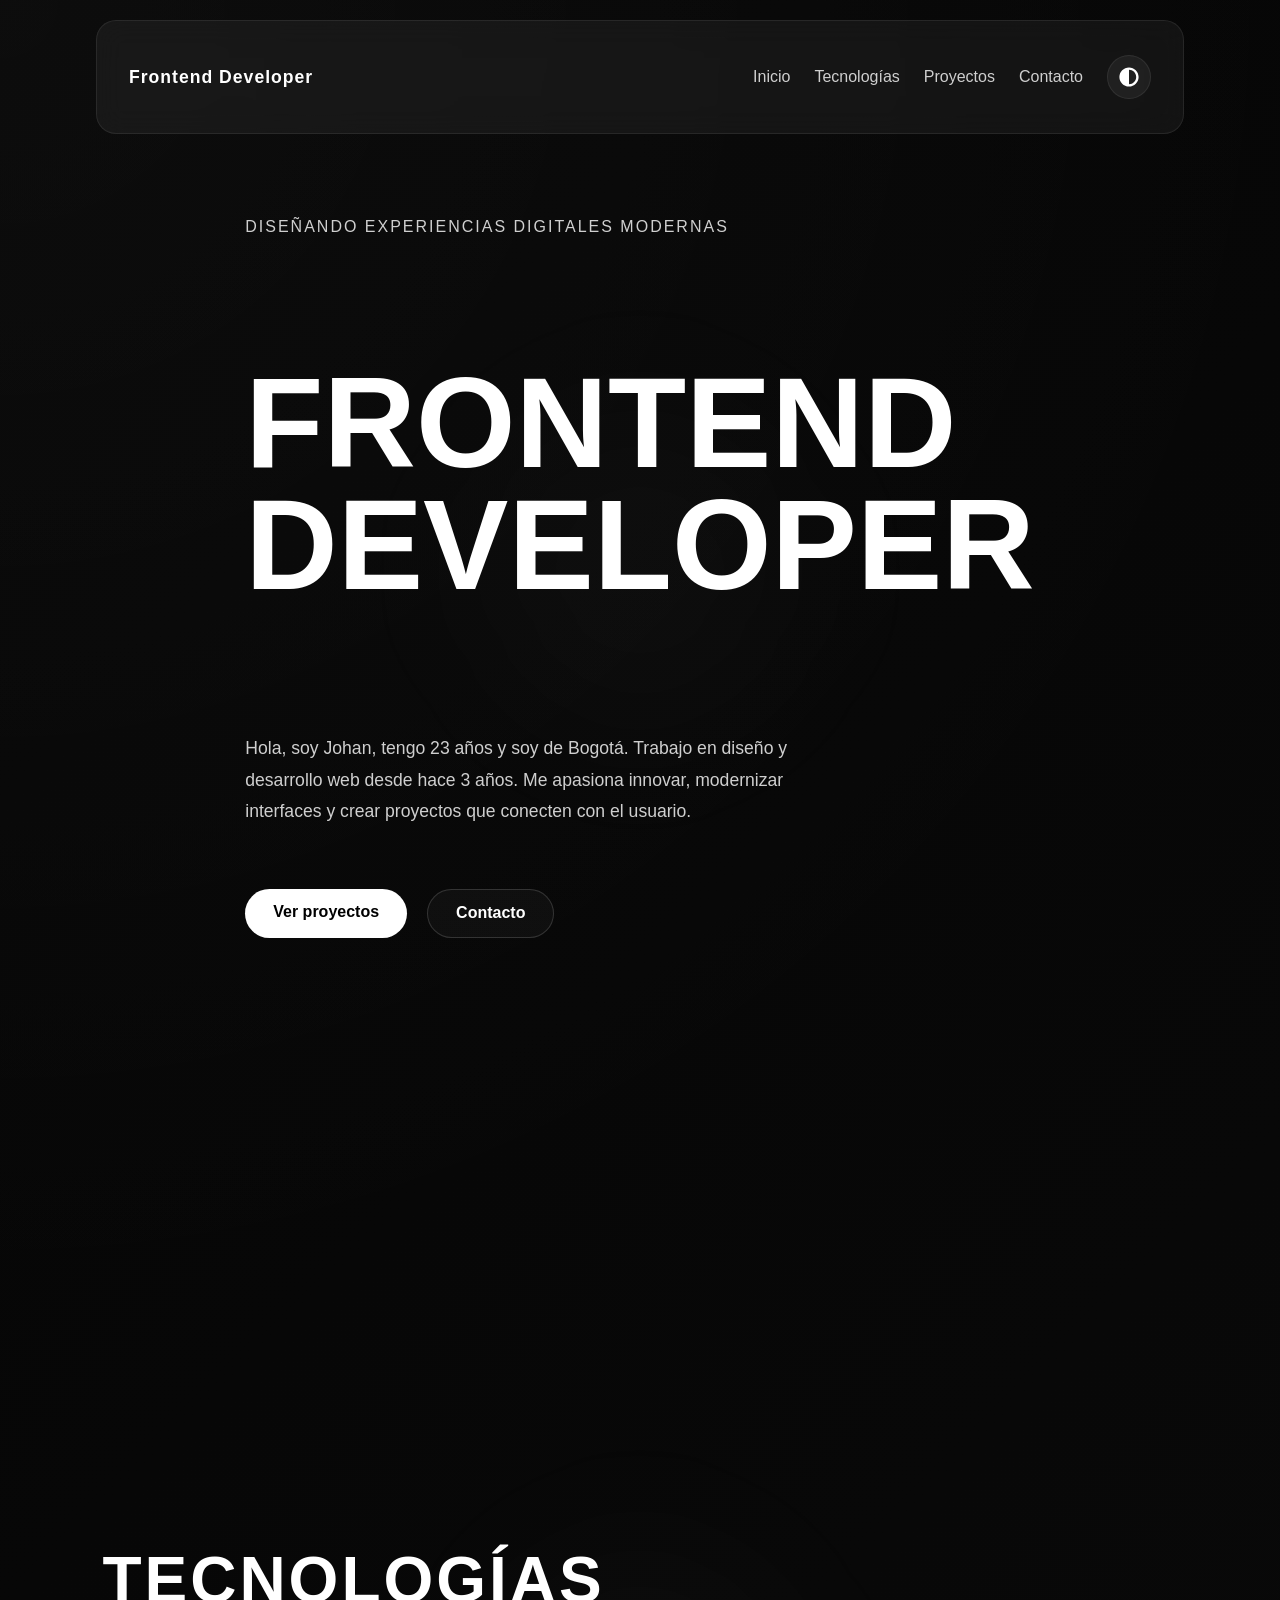
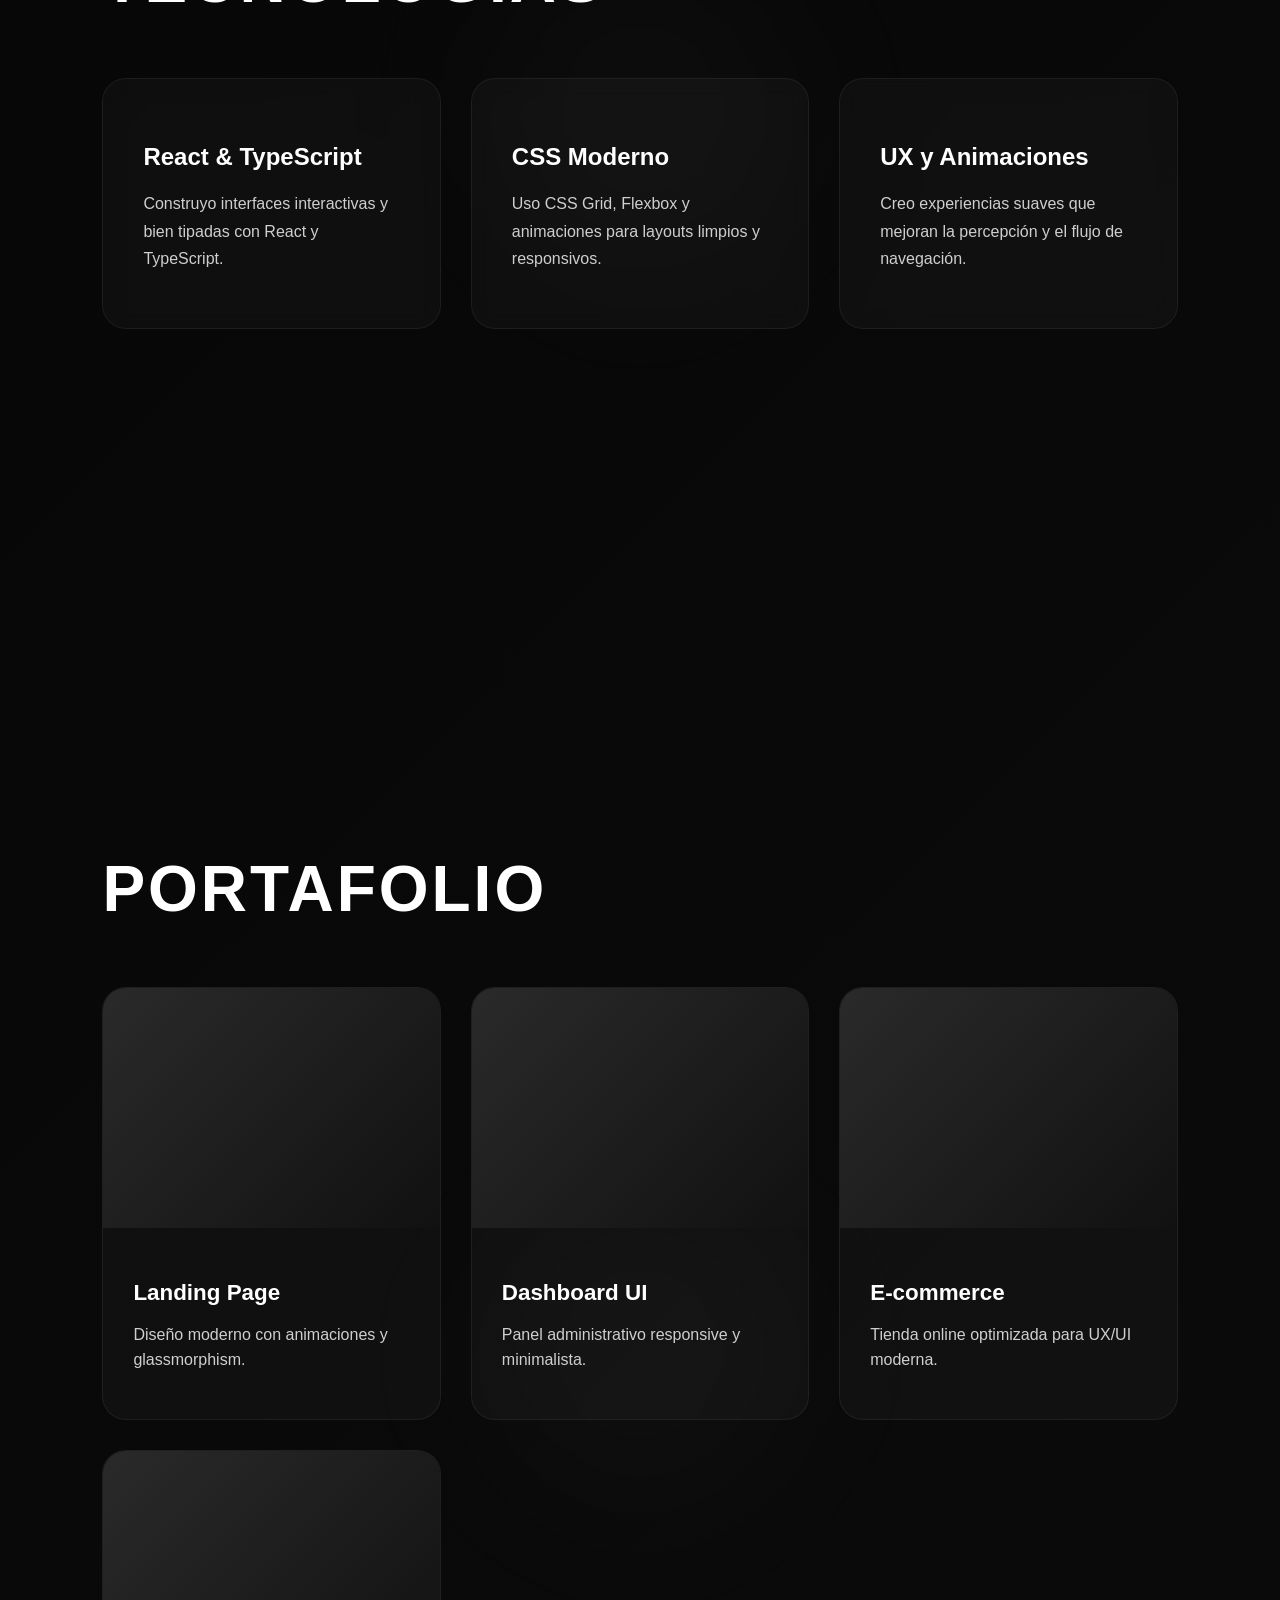
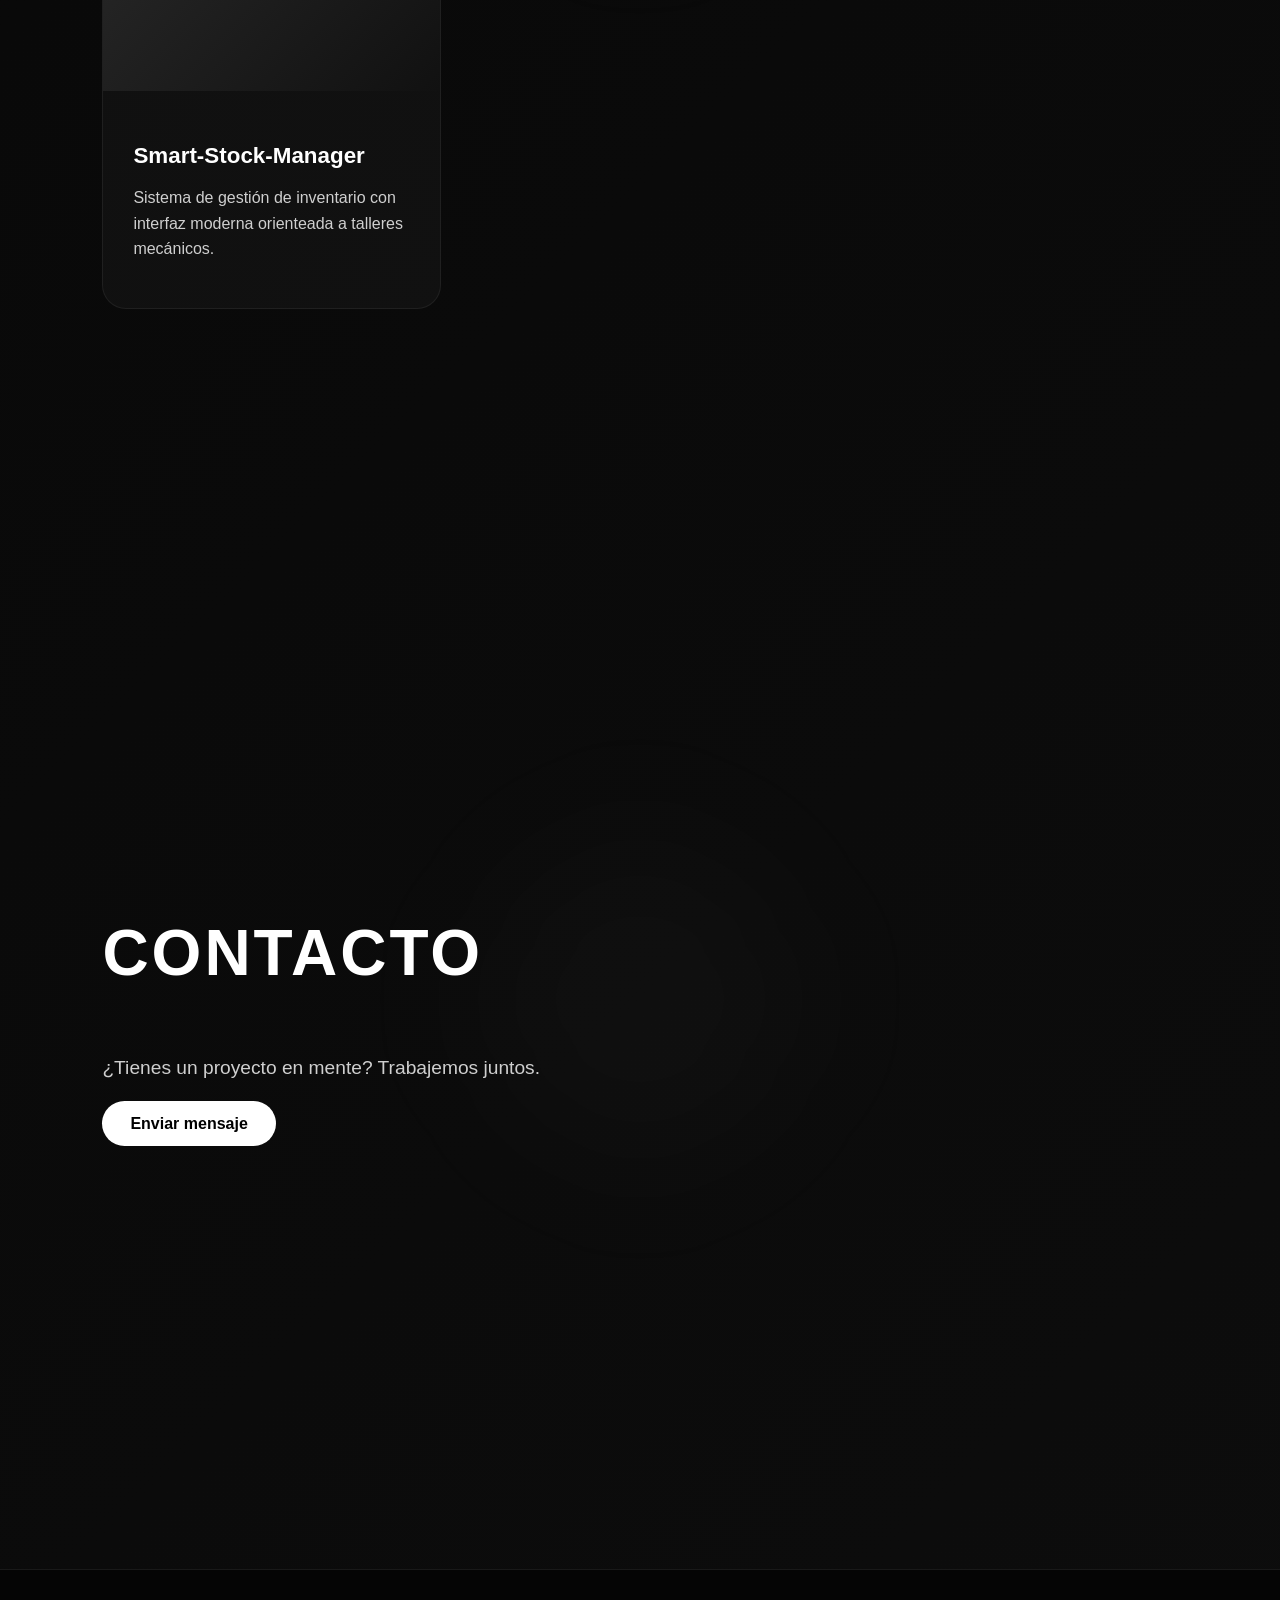
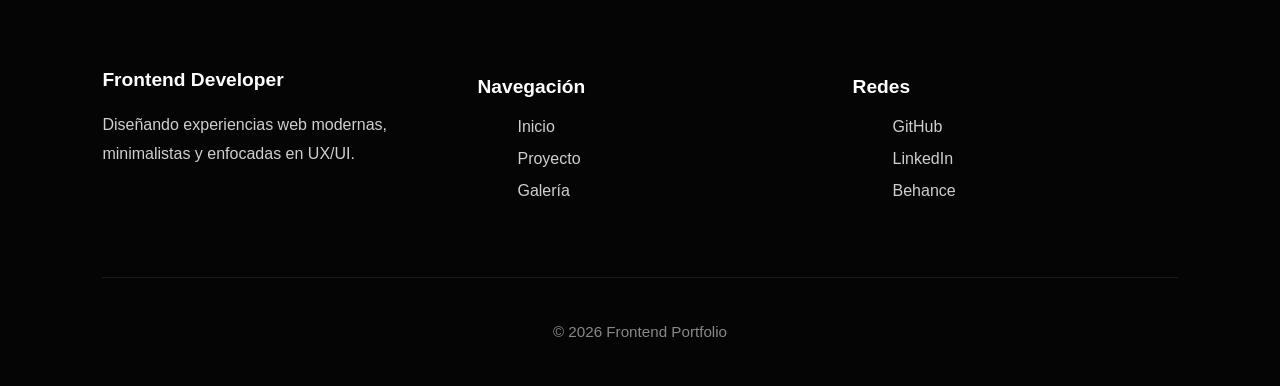
<file: index.html>
<!DOCTYPE html>
<html lang="es">

<head>
    <meta charset="UTF-8" />
    <meta name="viewport" content="width=device-width, initial-scale=1.0" />
    <title>Welcome</title>
    <link rel="stylesheet" href="src/assets/css/styles.css">
    <link rel="shortcut icon" href="src/assets/image/code-solid-full.svg" type="image/x-icon">
</head>

<body class="preload">
    <!-- =========================
       HEADER
  ========================== -->
    <header>
        <nav class="navbar animate-on-load">
            <div class="logo">
                <span>Frontend Developer</span>
            </div>
            <ul class="nav-links">
                <li><a href="#inicio" class="nav-link">Inicio</a></li>
                <li><a href="#tecnologias" class="nav-link">Tecnologías</a></li>
                <li><a href="#proyectos" class="nav-link">Proyectos</a></li>
                <li><a href="#contacto" class="nav-link">Contacto</a></li>
                <li>
                    <button class="theme-toggle icon-btn" type="button" aria-label="Cambiar modo de color">
                        <img src="src/assets/image/circle-half-stroke-solid-full.svg" alt="Icono">
                    </button>
                </li>
            </ul>
        </nav>
    </header>

    <!-- =========================
       HERO
  ========================== -->
    <section id="inicio">

        <div class="hero-container animate-on-load">

            <p class="hero-subtitle">
                Diseñando experiencias digitales modernas
            </p>

            <h1>
                Frontend <br>
                Developer
            </h1>

            <p class="hero-description">
                Hola, soy Johan, tengo 23 años y soy de Bogotá. Trabajo en diseño y desarrollo web desde hace 3 años. Me
                apasiona innovar, modernizar interfaces y crear proyectos que conecten con el usuario.
            </p>

            <div class="hero-buttons">

                <a href="#portafolio" class="btn-primary">
                    Ver proyectos
                </a>

                <a href="#contacto" class="btn-secondary">
                    Contacto
                </a>

            </div>

        </div>

    </section>

    <!-- =========================
       TECNOLOGÍAS
  ========================== -->
    <section id="tecnologias">

        <div class="section-container animate-on-load">

            <h2 class="section-title">
                Tecnologías
            </h2>

            <div class="services-grid">

                <article class="card">

                    <h3>React & TypeScript</h3>

                    <p>
                        Construyo interfaces interactivas y bien tipadas
                        con React y TypeScript.
                    </p>

                </article>

                <article class="card">

                    <h3>CSS Moderno</h3>

                    <p>
                        Uso CSS Grid, Flexbox y animaciones para layouts
                        limpios y responsivos.
                    </p>

                </article>

                <article class="card">

                    <h3>UX y Animaciones</h3>

                    <p>
                        Creo experiencias suaves que mejoran la percepción
                        y el flujo de navegación.
                    </p>

                </article>

            </div>

        </div>

    </section>

    <!-- =========================
       PORTAFOLIO
  ========================== -->
    <section id="proyectos">
        <div class="section-container">
            <h2 class="section-title">
                Portafolio
            </h2>
            <div class="portfolio-grid">
                <!-- Card -->
                <article class="project-card">
                    <div class="project-image"></div>
                    <div class="project-content">
                        <h3>Landing Page</h3>
                        <p>
                            Diseño moderno con animaciones y glassmorphism.
                        </p>
                    </div>
                </article>

                <!-- Card -->
                <article class="project-card">
                    <div class="project-image"></div>
                    <div class="project-content">
                        <h3>Dashboard UI</h3>
                        <p>
                            Panel administrativo responsive y minimalista.
                        </p>
                    </div>
                </article>

                <!-- Card -->
                <article class="project-card">
                    <div class="project-image"></div>
                    <div class="project-content">
                        <h3>E-commerce</h3>
                        <p>
                            Tienda online optimizada para UX/UI moderna.
                        </p>
                    </div>
                </article>

                <!-- Card -->
                <article class="project-card">
                    <div class="project-image"></div>
                    <div class="project-content">
                        <h3>Smart-Stock-Manager</h3>
                        <p>
                            Sistema de gestión de inventario con interfaz moderna orienteada a talleres mecánicos.
                        </p>
                    </div>
                </article>
            </div>
        </div>
    </section>

    <!-- =========================
       CONTACTO
  ========================== -->
    <section id="contacto">
        <div class="section-container">
            <h2 class="section-title">
                Contacto
            </h2>
            <p class="contact-text">
                ¿Tienes un proyecto en mente?
                Trabajemos juntos.
            </p>
            <a href="mailto:correo@portfolio.com" class="btn-primary">
                Enviar mensaje
            </a>
        </div>
    </section>

    <!-- =========================
       FOOTER
  ========================== -->
    <footer>

        <div class="footer-container">

            <div class="footer-brand">

                <h3>
                    Frontend Developer
                </h3>

                <p>

                    Diseñando experiencias web modernas,
                    minimalistas y enfocadas en UX/UI.

                </p>

            </div>

            <div class="footer-links">

                <h4>
                    Navegación
                </h4>

                <ul>

                    <li>
                        <a href="index.html">
                            Inicio
                        </a>
                    </li>

                    <li>
                        <a href="#overview">
                            Proyecto
                        </a>
                    </li>

                    <li>
                        <a href="#gallery">
                            Galería
                        </a>
                    </li>

                </ul>

            </div>

            <div class="footer-social">

                <h4>
                    Redes
                </h4>

                <ul>

                    <li>
                        <a href="#">
                            GitHub
                        </a>
                    </li>

                    <li>
                        <a href="#">
                            LinkedIn
                        </a>
                    </li>

                    <li>
                        <a href="#">
                            Behance
                        </a>
                    </li>

                </ul>

            </div>

        </div>

        <div class="footer-bottom">

            <p>
                © 2026 Frontend Portfolio
            </p>

        </div>

    </footer>

    <!-- =========================
       SCRIPT
  ========================== -->
    <script>

        const sections = document.querySelectorAll("section");

        const logoText = document.querySelector(".logo span");

        const observer = new IntersectionObserver((entries) => {

            entries.forEach(entry => {

                if (entry.isIntersecting) {

                    const title =
                        entry.target.querySelector("h1, h2");

                    if (title) {
                        logoText.textContent = title.textContent;
                    }

                }

            });

        }, {
            threshold: 0.6
        });

        sections.forEach(section => {
            observer.observe(section);
        });

        const navLinks = document.querySelectorAll('.nav-link');
        navLinks.forEach(link => {
            link.addEventListener('click', (event) => {
                event.preventDefault();
                const targetId = link.getAttribute('href').slice(1);
                const targetSection = document.getElementById(targetId);
                if (targetSection) {
                    targetSection.scrollIntoView({ behavior: 'smooth', block: 'start' });
                }
            });
        });

        const themeToggle = document.querySelector('.theme-toggle');
        const root = document.body;

        const applyTheme = (theme) => {
            root.classList.toggle('light-mode', theme === 'light');
            localStorage.setItem('theme', theme);
        };

        const storedTheme = localStorage.getItem('theme');
        const initialTheme = storedTheme === 'light' ? 'light' : 'dark';
        applyTheme(initialTheme);

        document.body.classList.remove('preload');
        document.body.classList.add('loaded');

        themeToggle.addEventListener('click', () => {
            const nextTheme = root.classList.contains('light-mode') ? 'dark' : 'light';
            applyTheme(nextTheme);
        });

    </script>
</body>

</html>
</file>
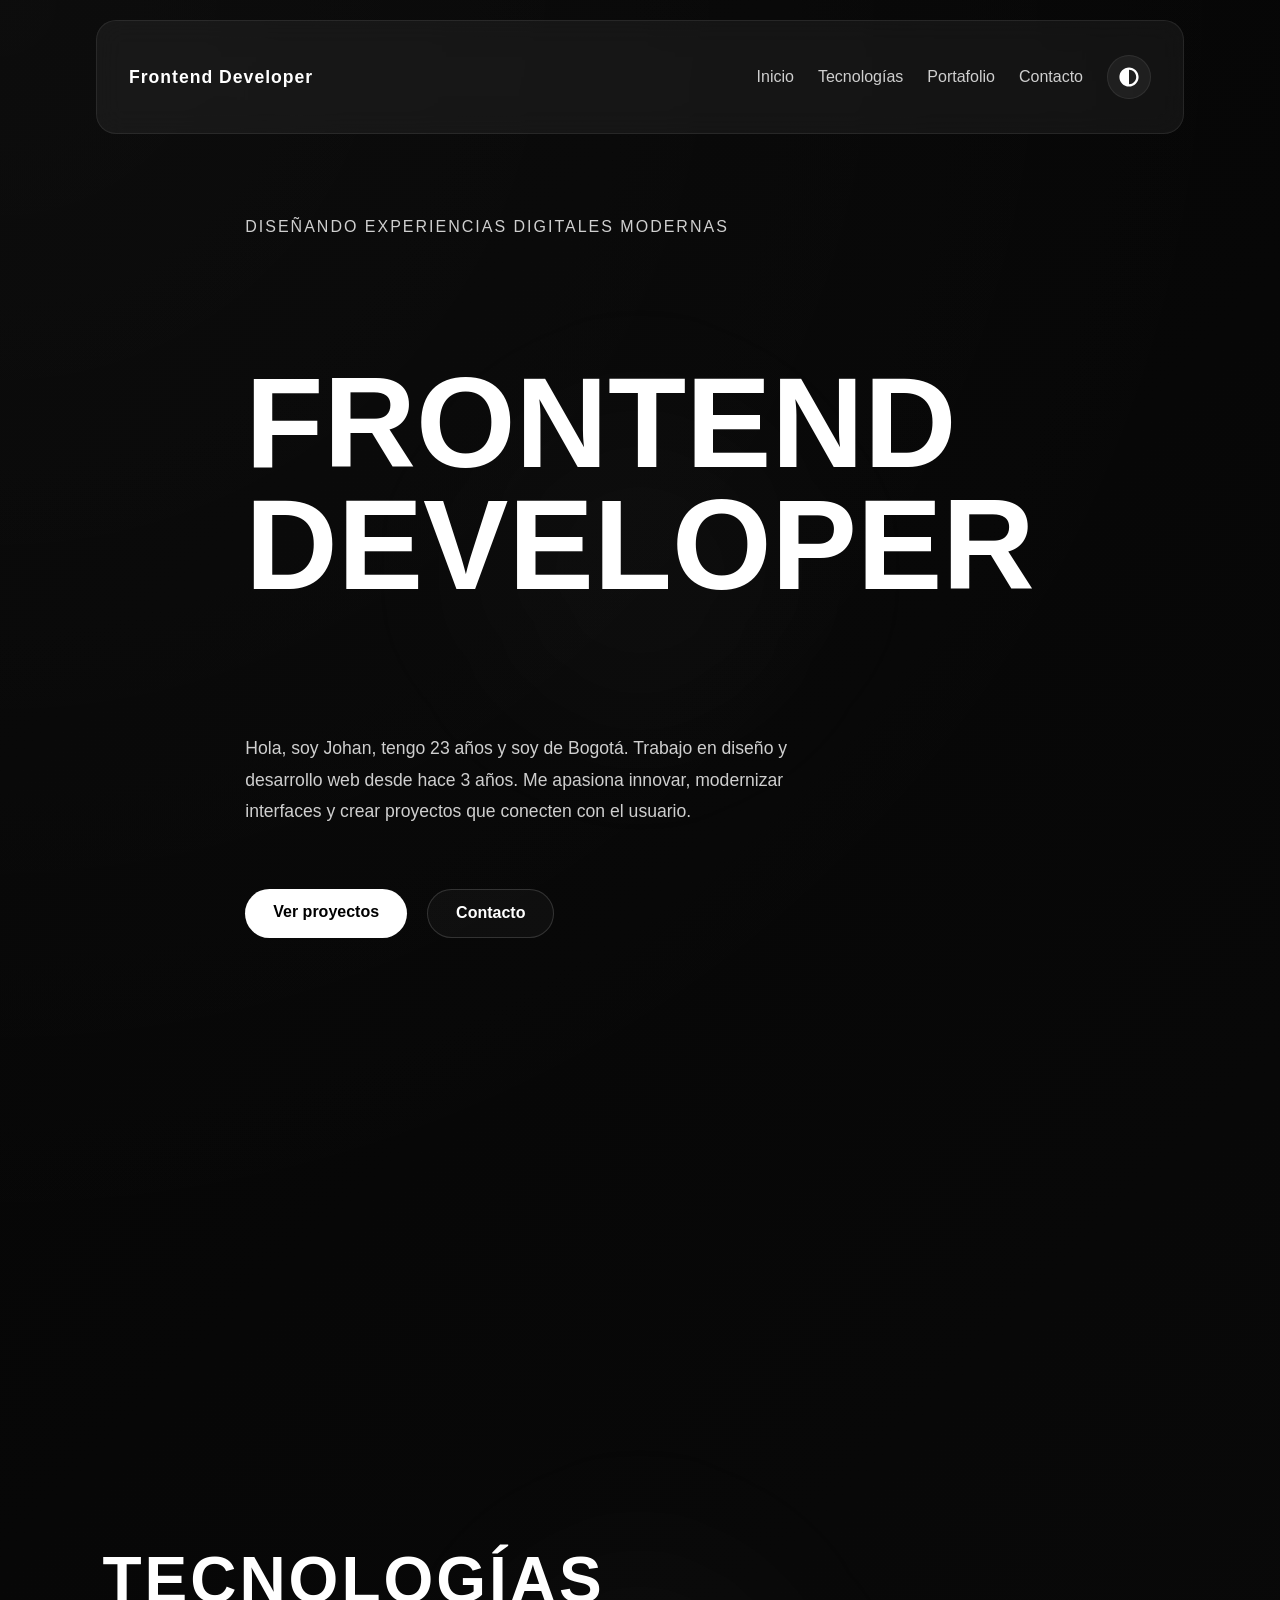
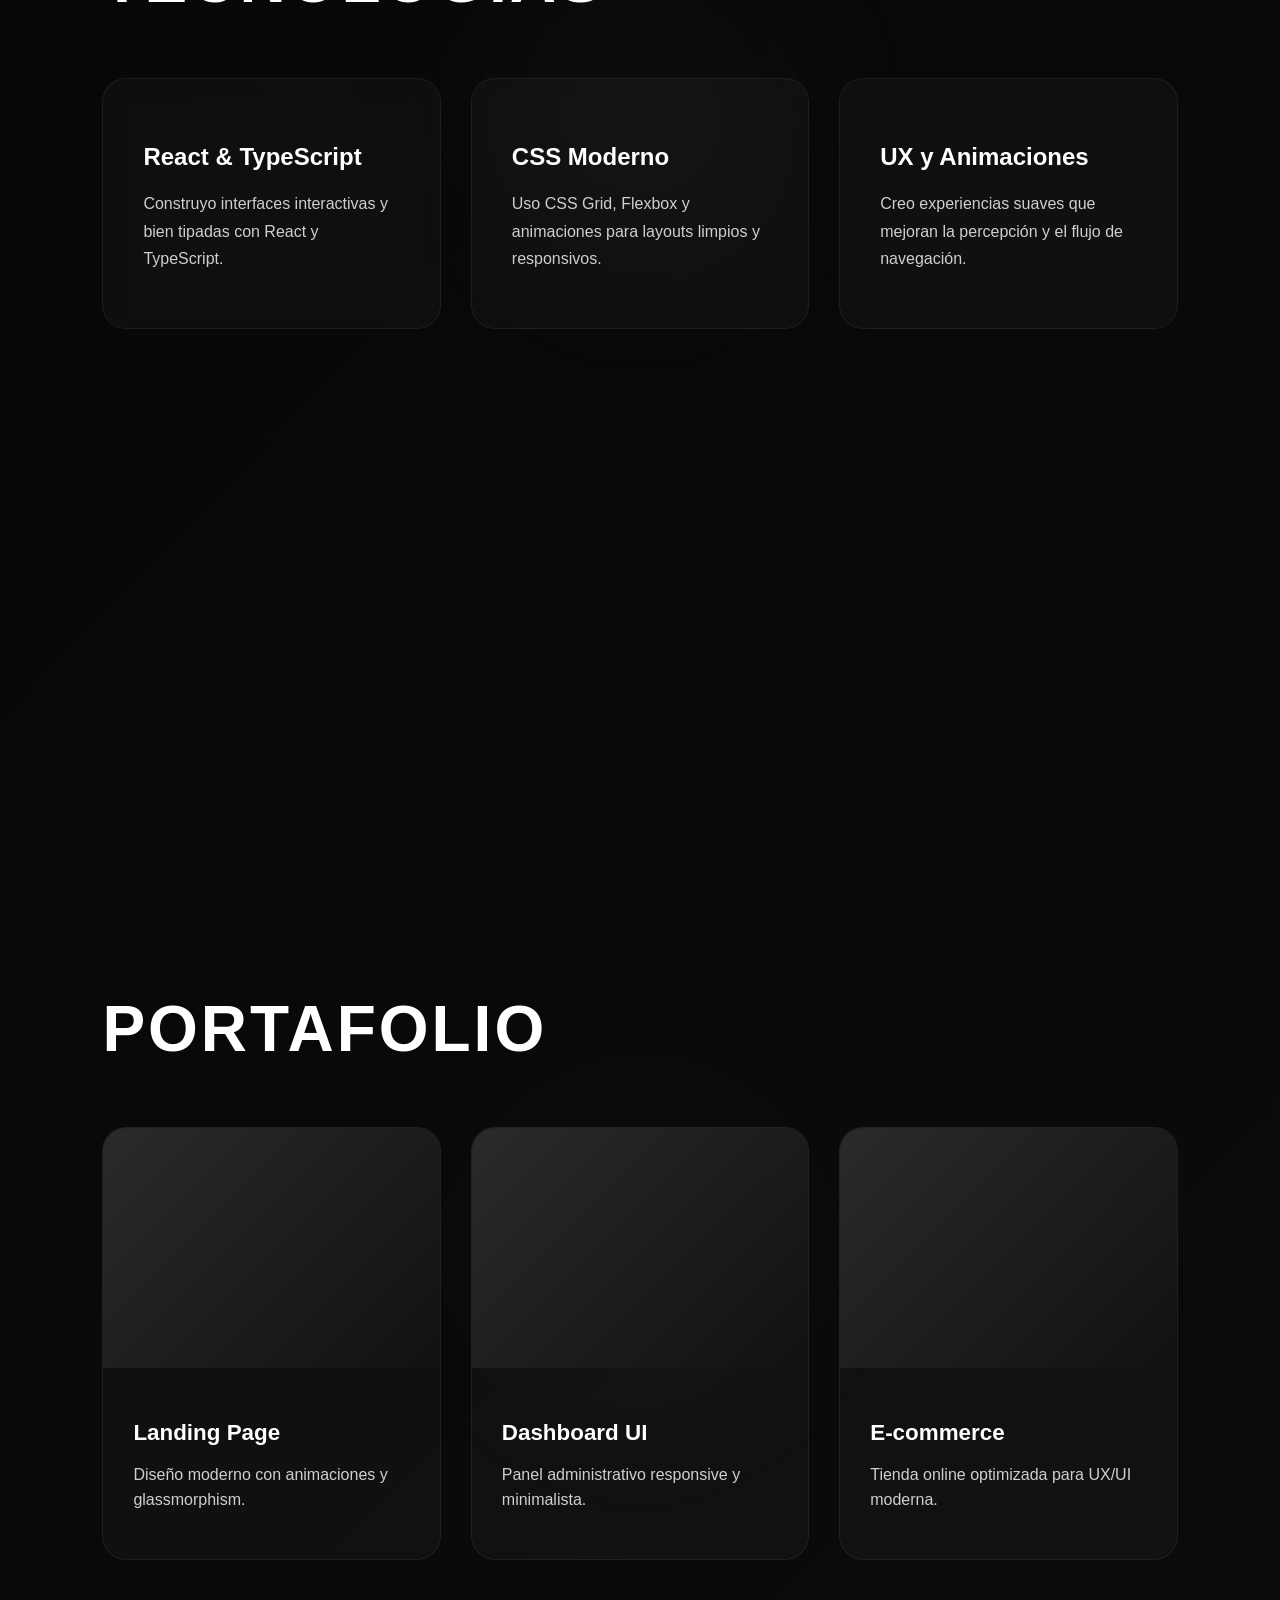
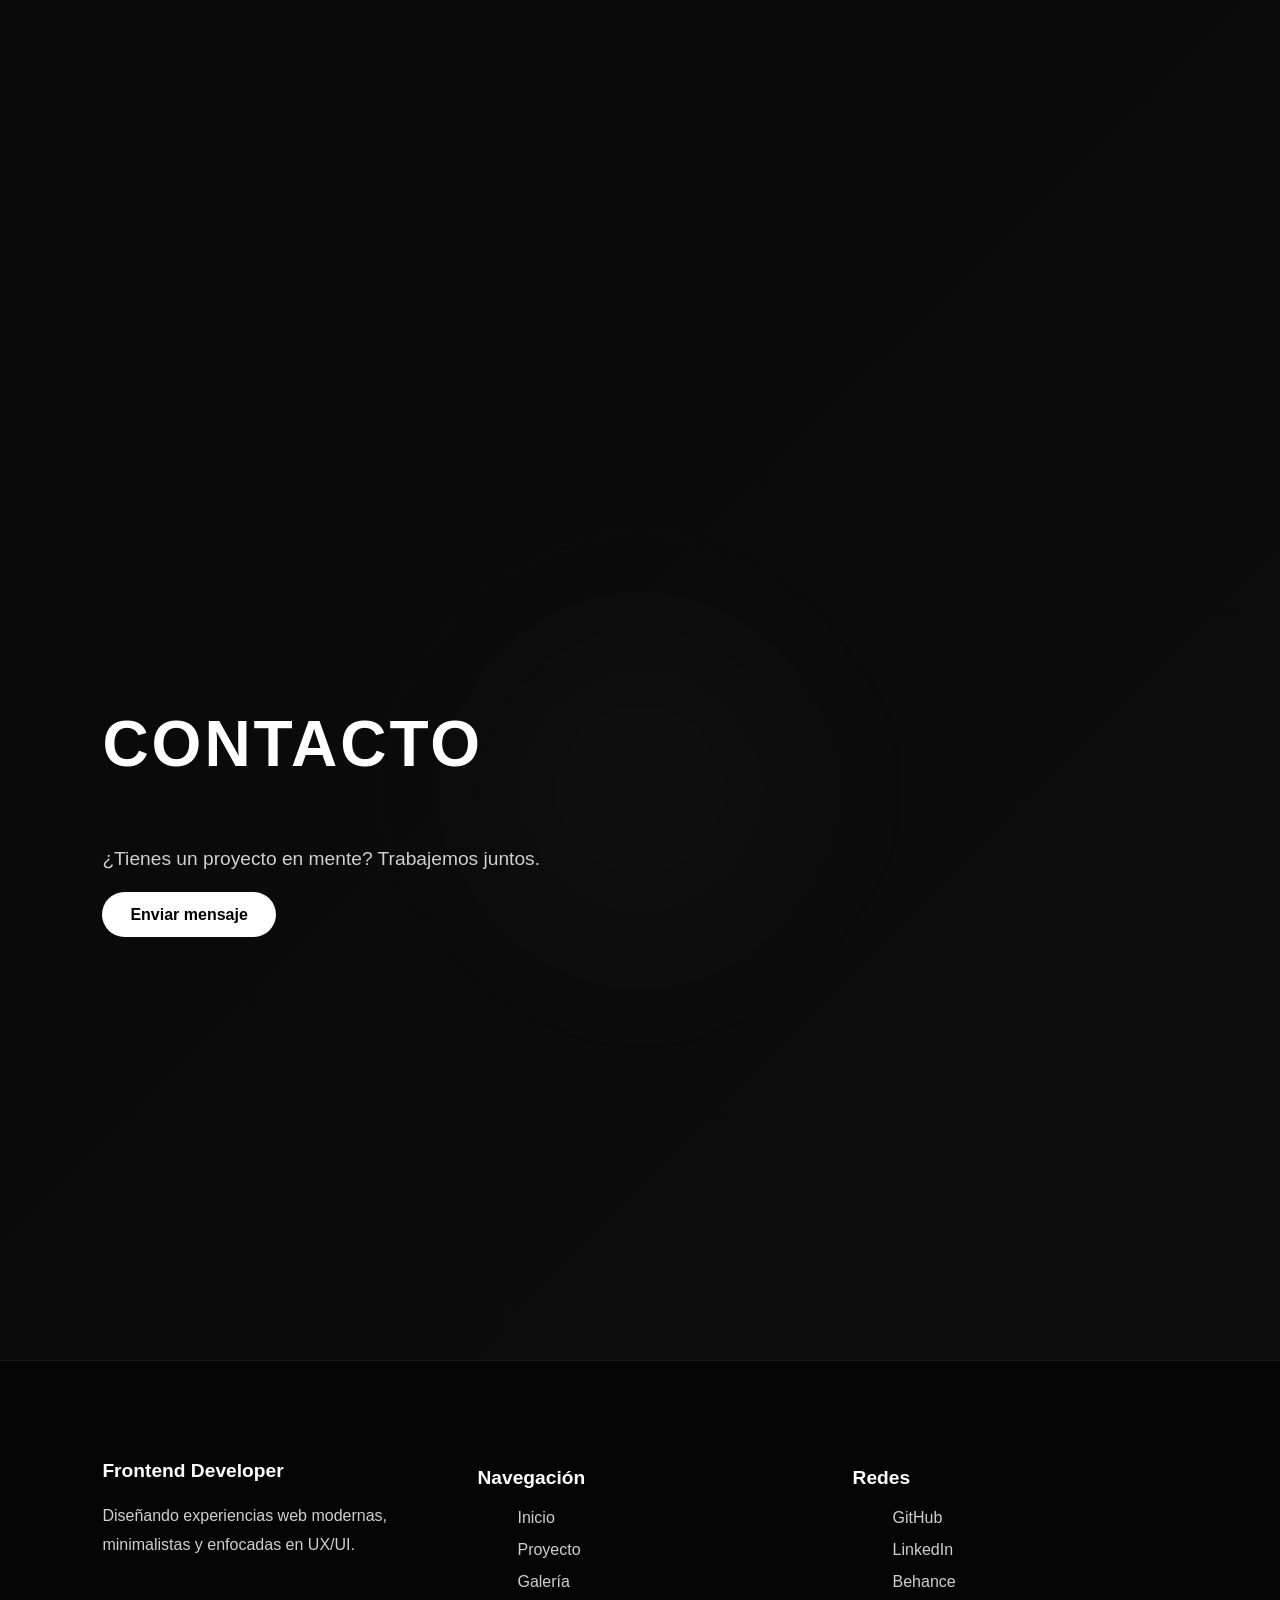
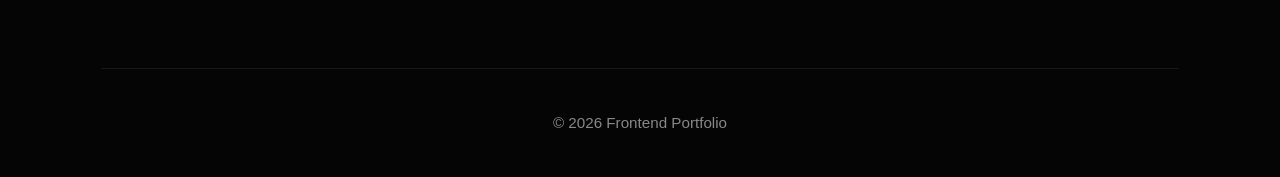
<file: src/container/index.html>
<!DOCTYPE html>
<html lang="es">

<head>
    <meta charset="UTF-8" />
    <meta name="viewport" content="width=device-width, initial-scale=1.0" />
    <title>Welcome</title>
    <link rel="stylesheet" href="/src/assets/css/styles.css">
</head>

<body class="preload">
    <!-- =========================
       HEADER
  ========================== -->
    <header>
        <nav class="navbar animate-on-load">
            <div class="logo">
                <span>Frontend Developer</span>
            </div>
            <ul class="nav-links">
                <li><a href="#inicio" class="nav-link">Inicio</a></li>
                <li><a href="#tecnologias" class="nav-link">Tecnologías</a></li>
                <li><a href="#portafolio" class="nav-link">Portafolio</a></li>
                <li><a href="#contacto" class="nav-link">Contacto</a></li>
                <li>
                    <button class="theme-toggle icon-btn" type="button" aria-label="Cambiar modo de color">
                        <img src="/src/assets/image/circle-half-stroke-solid-full.svg" alt="Icono">
                    </button>
                </li>
            </ul>
        </nav>
    </header>

    <!-- =========================
       HERO
  ========================== -->
    <section id="inicio">

        <div class="hero-container animate-on-load">

            <p class="hero-subtitle">
                Diseñando experiencias digitales modernas
            </p>

            <h1>
                Frontend <br>
                Developer
            </h1>

            <p class="hero-description">
                Hola, soy Johan, tengo 23 años y soy de Bogotá. Trabajo en diseño y desarrollo web desde hace 3 años. Me apasiona innovar, modernizar interfaces y crear proyectos que conecten con el usuario.
            </p>

            <div class="hero-buttons">

                <a href="#portafolio" class="btn-primary">
                    Ver proyectos
                </a>

                <a href="#contacto" class="btn-secondary">
                    Contacto
                </a>

            </div>

        </div>

    </section>

    <!-- =========================
       TECNOLOGÍAS
  ========================== -->
    <section id="tecnologias">

        <div class="section-container animate-on-load">

            <h2 class="section-title">
                Tecnologías
            </h2>

            <div class="services-grid">

                <article class="card">

                    <h3>React & TypeScript</h3>

                    <p>
                        Construyo interfaces interactivas y bien tipadas
                        con React y TypeScript.
                    </p>

                </article>

                <article class="card">

                    <h3>CSS Moderno</h3>

                    <p>
                        Uso CSS Grid, Flexbox y animaciones para layouts
                        limpios y responsivos.
                    </p>

                </article>

                <article class="card">

                    <h3>UX y Animaciones</h3>

                    <p>
                        Creo experiencias suaves que mejoran la percepción
                        y el flujo de navegación.
                    </p>

                </article>

            </div>

        </div>

    </section>

    <!-- =========================
       PORTAFOLIO
  ========================== -->
    <section id="portafolio">

        <div class="section-container">

            <h2 class="section-title">
                Portafolio
            </h2>

            <div class="portfolio-grid">

                <article class="project-card">

                    <div class="project-image"></div>

                    <div class="project-content">

                        <h3>Landing Page</h3>

                        <p>
                            Diseño moderno con animaciones y glassmorphism.
                        </p>

                    </div>

                </article>

                <article class="project-card">

                    <div class="project-image"></div>

                    <div class="project-content">

                        <h3>Dashboard UI</h3>

                        <p>
                            Panel administrativo responsive y minimalista.
                        </p>

                    </div>

                </article>

                <article class="project-card">

                    <div class="project-image"></div>

                    <div class="project-content">

                        <h3>E-commerce</h3>

                        <p>
                            Tienda online optimizada para UX/UI moderna.
                        </p>

                    </div>

                </article>

            </div>

        </div>

    </section>

    <!-- =========================
       CONTACTO
  ========================== -->
    <section id="contacto">

        <div class="section-container">

            <h2 class="section-title">
                Contacto
            </h2>

            <p class="contact-text">
                ¿Tienes un proyecto en mente?
                Trabajemos juntos.
            </p>

            <a href="mailto:correo@portfolio.com" class="btn-primary">
                Enviar mensaje
            </a>

        </div>

    </section>


  <!-- =========================
       FOOTER
  ========================== -->
  <footer>

    <div class="footer-container">

      <div class="footer-brand">

        <h3>
          Frontend Developer
        </h3>

        <p>

          Diseñando experiencias web modernas,
          minimalistas y enfocadas en UX/UI.

        </p>

      </div>

      <div class="footer-links">

        <h4>
          Navegación
        </h4>

        <ul>

          <li>
            <a href="index.html">
              Inicio
            </a>
          </li>

          <li>
            <a href="#overview">
              Proyecto
            </a>
          </li>

          <li>
            <a href="#gallery">
              Galería
            </a>
          </li>

        </ul>

      </div>

      <div class="footer-social">

        <h4>
          Redes
        </h4>

        <ul>

          <li>
            <a href="#">
              GitHub
            </a>
          </li>

          <li>
            <a href="#">
              LinkedIn
            </a>
          </li>

          <li>
            <a href="#">
              Behance
            </a>
          </li>

        </ul>

      </div>

    </div>

    <div class="footer-bottom">

      <p>
        © 2026 Frontend Portfolio
      </p>

    </div>

  </footer>

    <!-- =========================
       SCRIPT
  ========================== -->
    <script>

        const sections = document.querySelectorAll("section");

        const logoText = document.querySelector(".logo span");

        const observer = new IntersectionObserver((entries) => {

            entries.forEach(entry => {

                if (entry.isIntersecting) {

                    const title =
                        entry.target.querySelector("h1, h2");

                    if (title) {
                        logoText.textContent = title.textContent;
                    }

                }

            });

        }, {
            threshold: 0.6
        });

        sections.forEach(section => {
            observer.observe(section);
        });

        const navLinks = document.querySelectorAll('.nav-link');
        navLinks.forEach(link => {
            link.addEventListener('click', (event) => {
                event.preventDefault();
                const targetId = link.getAttribute('href').slice(1);
                const targetSection = document.getElementById(targetId);
                if (targetSection) {
                    targetSection.scrollIntoView({ behavior: 'smooth', block: 'start' });
                }
            });
        });

        const themeToggle = document.querySelector('.theme-toggle');
        const root = document.body;

        const applyTheme = (theme) => {
            root.classList.toggle('light-mode', theme === 'light');
            localStorage.setItem('theme', theme);
        };

        const storedTheme = localStorage.getItem('theme');
        const initialTheme = storedTheme === 'light' ? 'light' : 'dark';
        applyTheme(initialTheme);

        document.body.classList.remove('preload');
        document.body.classList.add('loaded');

        themeToggle.addEventListener('click', () => {
            const nextTheme = root.classList.contains('light-mode') ? 'dark' : 'light';
            applyTheme(nextTheme);
        });

    </script>

</body>

</html>
</file>
<file: src/assets/css/styles.css>
@import url('./Normalizer.css');
@import url('./root.css');

html {
  scroll-behavior: smooth;
}

/* =========================
   BODY
========================= */
body {

  font-family: Arial, sans-serif;
  background: var(--body-bg);
  color: var(--text);
  overflow-x: hidden;
}

body.preload .animate-on-load {
  opacity: 0;
  transform: translateY(24px);
}

body.loaded .animate-on-load {
  opacity: 1;
  transform: translateY(0);
  transition: opacity .8s ease, transform .8s ease;
}

/* =========================
   GLOBAL
========================= */
section {
  min-height: 100vh;
  display: grid;
  place-items: center;
  padding: 120px 8%;
}

.section-container {
  width: 100%;
  max-width: 1400px;
}

.section-title {
  font-size: clamp(2.5rem, 5vw, 5rem);
  margin-bottom: 60px;
  text-transform: uppercase;
  letter-spacing: 3px;
  font-weight: 800;
}

/* =========================
   HEADER
========================= */
header {
  position: fixed;
  top: 20px;
  left: 50%;
  transform: translateX(-50%);
  width: 85%;
  z-index: 1000;
}

/* =========================
   NAVBAR
========================= */

.navbar{
  display:grid;
  grid-template-columns:1fr auto;
  align-items:center;
  padding:18px 32px;
  border-radius:20px;
  backdrop-filter:blur(14px);
  background:var(--glass);
  border:1px solid var(--glass-border);
}


/* =========================
   LOGO
========================= */
.logo span {
  font-size: 1.1rem;
  font-weight: 700;
  letter-spacing: 1px;
}

/* =========================
   NAV LINKS
========================= */
.nav-links {
  display: grid;
  grid-auto-flow: column;
  align-items: center;
  gap: 24px;
  list-style: none;
}

.nav-links a {
  position: relative;
  color: var(--soft-text);
  text-decoration: none;
  transition: var(--transition);
}

.nav-links a:hover {
  color: var(--text);
}

/* Línea */
.nav-links a::after {

  content: "";

  position: absolute;

  left: 0;
  bottom: -6px;

  width: 0%;

  height: 2px;

  background: var(--text);

  transition: var(--transition);
}

.nav-links a:hover::after {
  width: 100%;
}

/* =========================
   HERO
========================= */
.hero-container {

  display: grid;

  gap: 24px;

  max-width: 900px;
}

.hero-subtitle {

  color: var(--soft-text);

  letter-spacing: 2px;

  text-transform: uppercase;
}

.hero-container h1 {

  font-size: clamp(4rem, 10vw, 8rem);

  line-height: .95;

  font-weight: 900;

  text-transform: uppercase;
}

.hero-description {

  max-width: 600px;

  line-height: 1.8;

  color: var(--soft-text);

  font-size: 1.1rem;
}

/* =========================
   BUTTONS
========================= */
.hero-buttons {

  display: flex;

  gap: 20px;

  margin-top: 20px;
}

.theme-toggle {

  border: 1px solid rgba(255, 255, 255, 0.15);

  background: rgba(255, 255, 255, 0.08);

  color: var(--soft-text);

  padding: 12px 18px;

  border-radius: 999px;

  cursor: pointer;

  transition: var(--transition);

  font-weight: 600;
}

.theme-toggle:hover {

  background: rgba(255, 255, 255, 0.14);
}

.light-mode .theme-toggle {

  border-color: rgba(15, 23, 42, 0.15);

  background: rgba(15, 23, 42, 0.08);

  color: var(--text);
}

.btn-primary,
.btn-secondary {

  padding: 14px 28px;

  border-radius: 40px;

  text-decoration: none;

  transition: var(--transition);

  font-weight: 600;
}

.btn-primary {

  background: white;

  color: black;
}

.btn-primary:hover {

  transform: translateY(-3px);

  box-shadow:
    0 10px 30px rgba(255, 255, 255, 0.15);
}

.btn-secondary {

  border: 1px solid rgba(255, 255, 255, 0.15);

  color: var(--text);

  background: rgba(255, 255, 255, 0.03);
}

.btn-secondary:hover {

  background: rgba(255, 255, 255, 0.08);
}

.light-mode .btn-primary {

  background: var(--black-1);

  color: var(--white);
}

.light-mode .btn-secondary {

  border-color: rgba(15, 23, 42, 0.15);

  color: var(--text);

  background: rgba(15, 23, 42, 0.05);
}

/* =========================
   SERVICES
========================= */
.services-grid {

  display: grid;

  grid-template-columns:
    repeat(auto-fit, minmax(250px, 1fr));

  gap: 30px;
}

.card {

  padding: 40px;

  background: var(--surface);

  border: 1px solid var(--surface-border);

  border-radius: 24px;

  transition: var(--transition);

  backdrop-filter: blur(10px);
}

.card:hover {

  transform: translateY(-8px);

  background: var(--surface-hover);
}

.card h3 {

  margin-bottom: 20px;

  font-size: 1.5rem;
}

.card p {

  color: var(--soft-text);

  line-height: 1.7;
}

/* =========================
   PORTFOLIO
========================= */
.portfolio-grid {

  display: grid;

  grid-template-columns:
    repeat(auto-fit, minmax(320px, 1fr));

  gap: 30px;
}

.project-card {

  overflow: hidden;

  border-radius: 24px;

  background: var(--surface);

  border: 1px solid var(--surface-border);

  transition: var(--transition);
}

.project-card:hover {

  transform: translateY(-8px);
}

.project-image {

  height: 240px;

  background: var(--project-image-bg);
}

.project-content {

  padding: 30px;
}

.project-content h3 {

  margin-bottom: 14px;

  font-size: 1.4rem;
}

.project-content p {

  color: var(--soft-text);

  line-height: 1.6;
}

/* =========================
   CONTACT
========================= */
.contact-text {

  margin-bottom: 30px;

  color: var(--soft-text);

  font-size: 1.2rem;

  line-height: 1.8;
}

/* =========================
   FOOTER
========================= */
footer {

  background: var(--footer-bg);

  border-top:
    1px solid var(--footer-border);

  padding:
    80px 8% 30px;
}

/* GRID */
.footer-container {

  display: grid;

  grid-template-columns:
    repeat(auto-fit, minmax(250px, 1fr));

  gap: 50px;

  margin-bottom: 60px;
}

/* TITLES */
.footer-brand h3,
.footer-links h4,
.footer-social h4 {

  margin-bottom: 20px;

  font-size: 1.2rem;
}

/* TEXT */
.footer-brand p {

  color: var(--soft-text);

  line-height: 1.8;

  max-width: 300px;
}

/* LIST */
.footer-links ul,
.footer-social ul {

  display: grid;

  gap: 14px;

  list-style: none;
}

.footer-links a,
.footer-social a {

  text-decoration: none;

  color: var(--soft-text);

  transition: var(--transition);
}

.footer-links a:hover,
.footer-social a:hover {

  color: var(--text);
}

/* BOTTOM */
.footer-bottom {

  padding-top: 30px;

  border-top:
    1px solid var(--footer-border);

  text-align: center;
}

.footer-bottom p {

  color: var(--footer-text);

  font-size: .95rem;
}

/* =========================
   LIGHT EFFECT
========================= */
section::before {

  content: "";

  position: absolute;

  width: 500px;
  height: 500px;

  background: var(--section-accent);

  border-radius: 50%;

  filter: blur(60px);

  z-index: -1;
}

/* =========================
   RESPONSIVE
========================= */
@media (max-width: 900px) {
  .navbar {
    grid-template-columns: 1fr;
    gap: 20px;
    text-align: center;
  }

  .nav-links {
    grid-auto-flow: row;
  }

  .hero-buttons {
    flex-direction: column;
  }

  .hero-container h1 {
    font-size: 4rem;
  }
}

@media (max-width: 600px) {
  .section-title {
    font-size: 2.5rem;
  }
  .hero-container h1 {
    font-size: 3rem;
  }
  .card,
  .project-content {
    padding: 24px;
  }
}

/* =========================
   3D BACKGROUND
========================= */
.background-3d {
  position: fixed;
  inset: 0;
  width: 100%;
  height: 100vh;
  z-index: -10;
  overflow: hidden;
  opacity: .7;
}

.background-3d iframe {
  width: 100%;
  height: 100%;
  border: none;
}

/* Oscurecer ligeramente */
.background-3d::after {
  content: "";
  position: absolute;
  inset: 0;
  background:
    linear-gradient(135deg,
      rgba(0, 0, 0, 0.75),
      rgba(0, 0, 0, 0.85));
  pointer-events: none;
}

/* =========================
   ICON BUTTON
========================= */

.icon-btn{

  width:44px;
  height:44px;

  display:flex;

  align-items:center;
  justify-content:center;

  border-radius:50%;

  background:rgba(255,255,255,0.05);

  border:1px solid rgba(255,255,255,0.08);

  transition:var(--transition);
}

.icon-btn img{
  width:24px;
  height:24px;
  object-fit:contain;
  cursor:pointer;
}

.icon-btn:hover{
  background:rgba(255,255,255,0.12);
  transform:translateY(-2px);
}

.light-mode .icon-btn{
  background:rgba(15,23,42,0.08);
  border-color:rgba(15,23,42,0.15);
}

.light-mode .icon-btn:hover{
  background:rgba(15,23,42,0.12);
}

.theme-toggle img{
  filter: brightness(0) invert(1);
}

.light-mode .theme-toggle img{
  filter: none;
}

.nav-links a:not(.icon-btn):hover{
  color:white;
}
</file>
